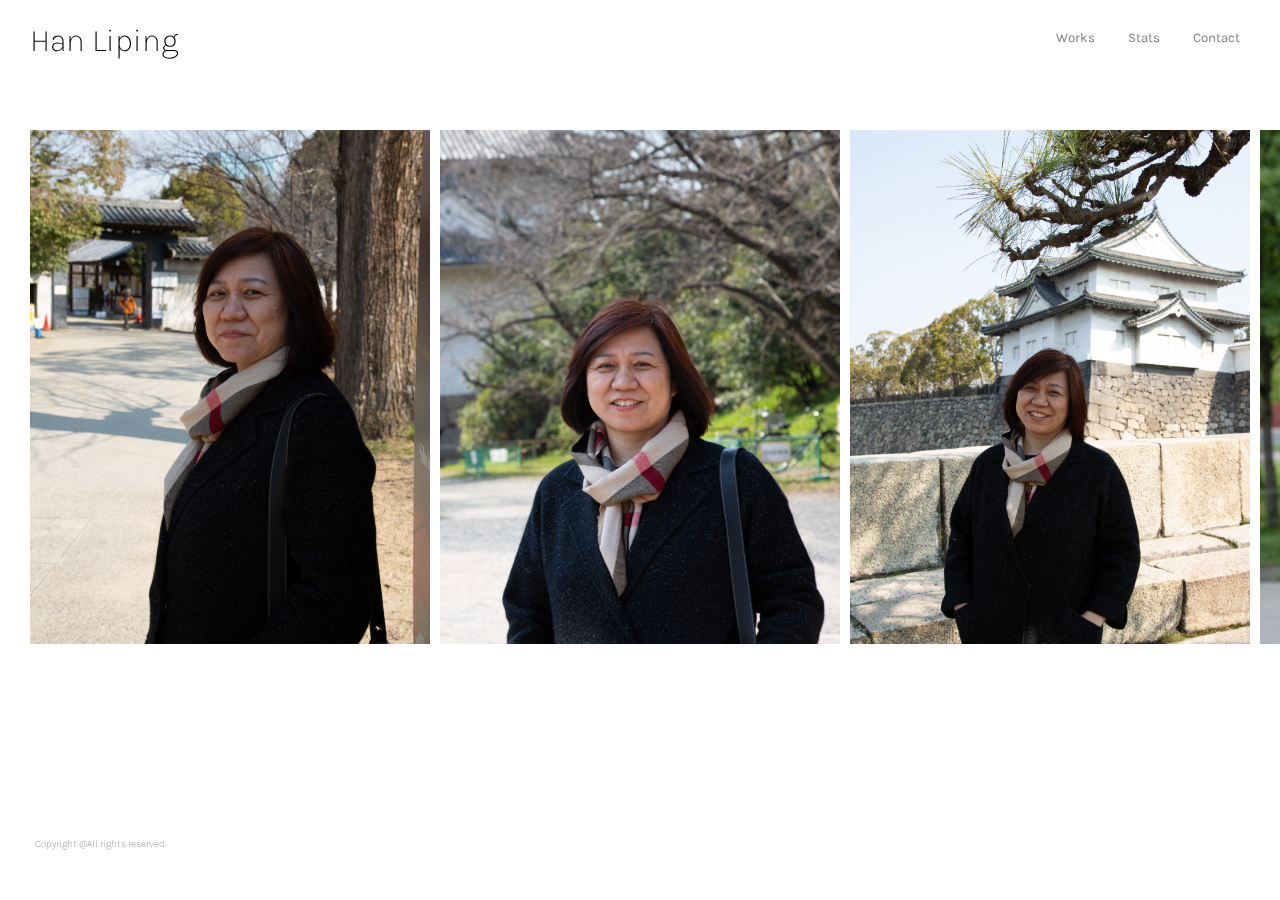
<file: index.html>
<!DOCTYPE html>
<html lang="en">
<head>
    <meta charset="UTF-8">
    <meta name="viewport" content="width=device-width, initial-scale=1.0">
    <title>Liping Han Model Portfolio</title>
    <link rel="stylesheet" href="style.css">
    <link href="https://fonts.googleapis.com/css2?family=Karla&display=swap" rel="stylesheet">

</head>

<body>

<header>
    <div class ="container">
        <h1>Han Liping</h1>
        <nav>
            <ul>
             <li><a href="index.html">Works</a></li>
             <li><a href="about.html">Stats</a></li>
             <li><a href="contact.html">Contact</a></li>
            </ul>
        </nav>
    </div>
</header>

<div id="container1">
    <div id="sliderbox">
        <img src="assets/1.png" alt="1" width="400" height="514"> 
        <img src="assets/2.png" alt="1" width="400" height="514"> 
        <img src="assets/3.png" alt="1" width="400" height="514"> 
        <img src="assets/4.png" alt="2" width="400" height="514"> 
        <img src="assets/5.png" alt="2" width="400" height="514"> 
        <img src="assets/6.png" alt="2" width="400" height="514"> 
        
    </div>
</div>

<footer>Copyright @All rights reserved.</footer>

</body>
</html>
</file>
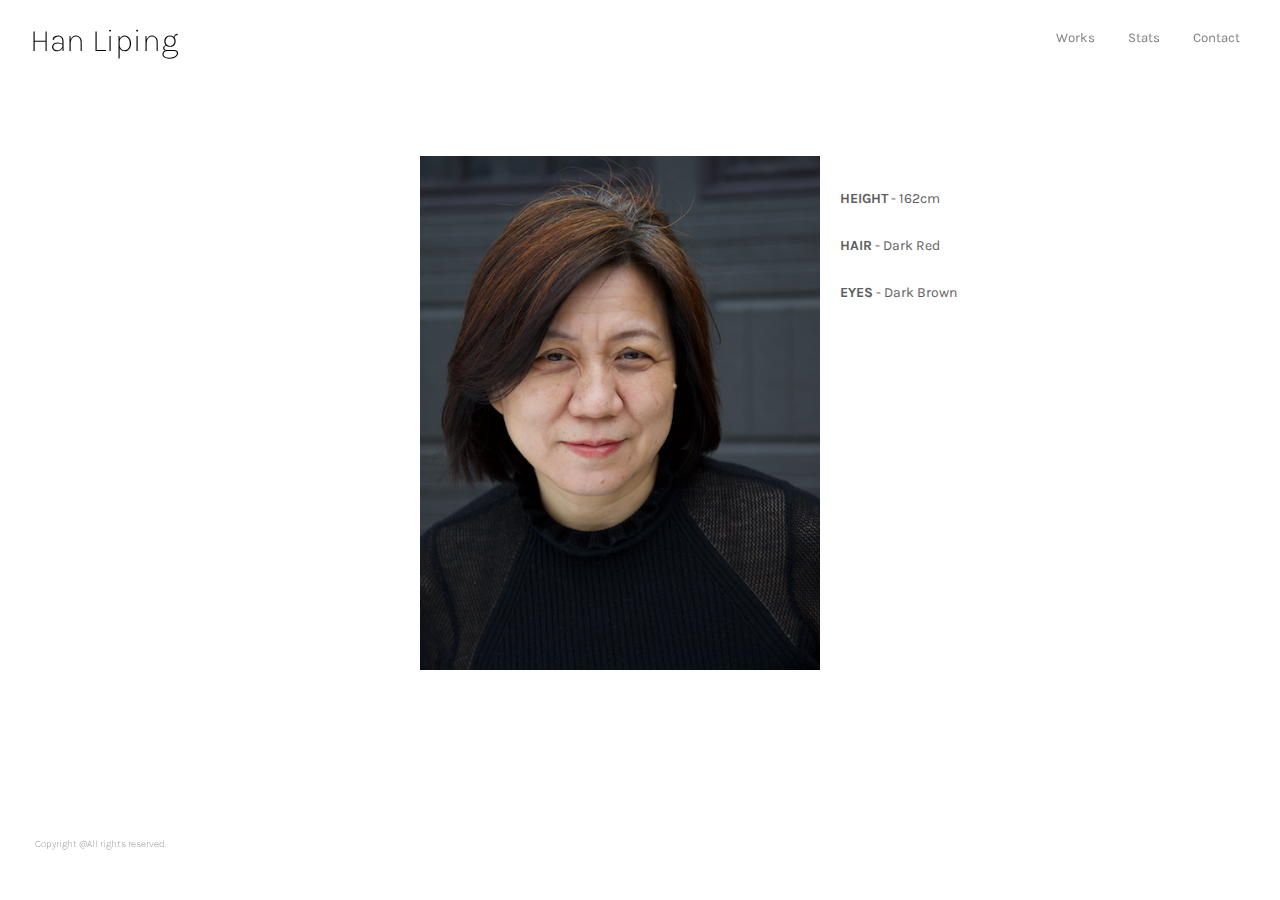
<file: about.html>
<!DOCTYPE html>
<html lang="en">
<head>
    <meta charset="UTF-8">
    <meta name="viewport" content="width=device-width, initial-scale=1.0">
    <title>Liping Han Model Portfolio</title>
    <link rel="stylesheet" href="style.css">
    <link href="https://fonts.googleapis.com/css2?family=Karla&display=swap" rel="stylesheet">

</head>

<body>

<header>
    <div class ="container">
        <h1>Han Liping</h1>
        <nav>
            <ul>
             <li><a href="index.html">Works</a></li>
             <li><a href="about.html">Stats</a></li>
             <li><a href="contact.html">Contact</a></li>
            </ul>
        </nav>
    </div>
</header>

</div>
<div class="row">
  <div class="imgcontainer">
    <img src="assets/7.png" width="400" height="514">
  </div>
  <div class="card">
    <p><strong>HEIGHT</strong> - 162cm</p>
    <p><strong>HAIR</strong> - Dark Red</p>
    <p><strong>EYES</strong> - Dark Brown</p>
  </div>
</div>

<footer>Copyright @All rights reserved.</footer>

</body>
</html>
</file>
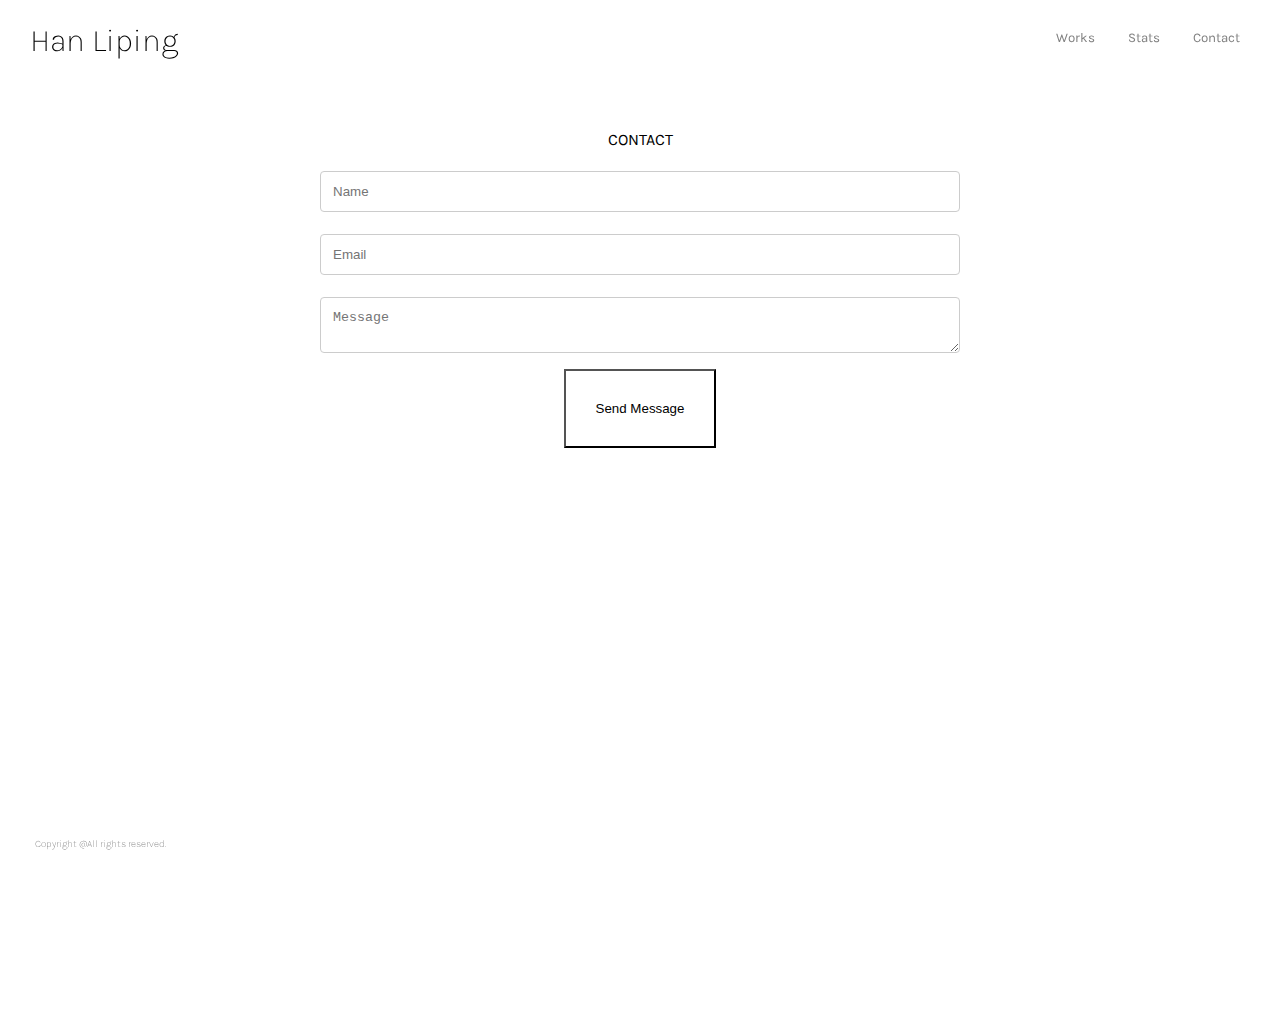
<file: contact.html>
<!DOCTYPE html>
<html lang="en">
<head>
    <meta charset="UTF-8">
    <meta name="viewport" content="width=device-width, initial-scale=1.0">
    <title>Liping Han Model Portfolio</title>
    <link rel="stylesheet" href="style.css">
    <link href="https://fonts.googleapis.com/css2?family=Karla&display=swap" rel="stylesheet">

</head>

<body>

<header>
    <div class ="container">
        <h1>Han Liping</h1>
        <nav>
            <ul>
             <li><a href="index.html">Works</a></li>
             <li><a href="about.html">Stats</a></li>
             <li><a href="contact.html">Contact</a></li>
            </ul>
        </nav>
    </div>
</header>

<main>
    <p>CONTACT</p>
    <form class="contact-form" action="contactform.php" method="post">
        <input type="text" id="name" name="Name" placeholder="Name">
        <input type="text" id="email" name="Email" placeholder="Email">
        <textarea name="Message" id="message" placeholder="Message"></textarea>
        <input type ="submit" name="submit" value="Send Message">
    </form>

</main>

<footer>Copyright @All rights reserved.</footer>

</body>
</html>
</file>
<file: style.css>
/* works page */
body {
    margin: 0;
}

.container {
    width: 100%;
    margin: 0 auto;
}

header {
    background: rgb(255, 255, 255);
    margin-top: 30px;
    margin-bottom: 100px;
    margin-left:30px;
}

header ::after {
    content: '';
    display: table;
    clear: both;
}

h1 {
    float: left;
    margin: 0;
    padding: 0;
    font-weight: lighter;
    font-family: 'Karla', sans-serif;
    color: black;
    position:fixed;
    top:0;
    overflow:hidden;
    width:100%;
    margin-top: 22px;
}

nav {
    float: right;
    position:fixed;
    top:0;
    right:0;
    overflow:hidden;
    width:100%;
    color: white;
}

nav ul{
    margin: 10px 0;
    padding:20px;
    padding-right: 20px;
    margin-right: 20px;
    list-style: none;
    font-family: 'Karla', sans-serif;
    float: right;
    font-size: smaller;
}

nav li{
    display: inline-block;
    margin-left: 30px;
}

a {
    color:grey;
    text-decoration: none;
    transition: color 0.3s ease;
}

a:hover {
    color:rgb(201, 37, 65);
}

#container1 {
    outline-width: 0ch;
}

#sliderbox {
    position:relative;
    width: 2460px;
    padding-right: 30px;
    padding-left: 20px;
}


#sliderbox img {
    float:left;
    padding-left: 10px;
}

footer {
    float: left;
    margin: 0;
    padding: 0;
    font-weight: lighter;
    font-family: 'Karla';
    color: grey;
    margin-left: 35px;
    margin-bottom: 30px;
    padding-bottom: 20px;
    position: fixed;
    bottom: 0;
    font-size: 10px;
}

/* about us page */

.imgcontainer {
    float: left;
    align-items: center;
    margin-top: 6px;
    margin-left:400px;
    padding: 20px;
}

.card {
    padding-top:30px;
}
.card p {
    margin-top: 30px;
    font-family: 'Karla', sans-serif;
    font-size: 14px;
    color: rgb(94, 94, 94);
}

/* contact us page */

main {
    width: 100%;
    height: 100vh;
    text-align: center;
}

p {
    font-family: Karla;
}

input[type=text], select, textarea {
    width: 50%; /* Full width */
    padding: 12px; /* Some padding */ 
    border: 1px solid #ccc; /* Gray border */
    border-radius: 4px; /* Rounded borders */
    box-sizing: border-box; /* Make sure that padding and width stays in place */
    margin-top: 6px; /* Add a top margin */
    margin-bottom: 16px; /* Bottom margin */
    resize: vertical /* Allow the user to vertically resize the textarea (not horizontally) */
  }

#message {
    display: block;
    margin-left: auto;
    margin-right: auto;
}

input[type=submit] {
    padding: 30px;
    cursor: pointer;
    background-color: white;
  }
</file>
